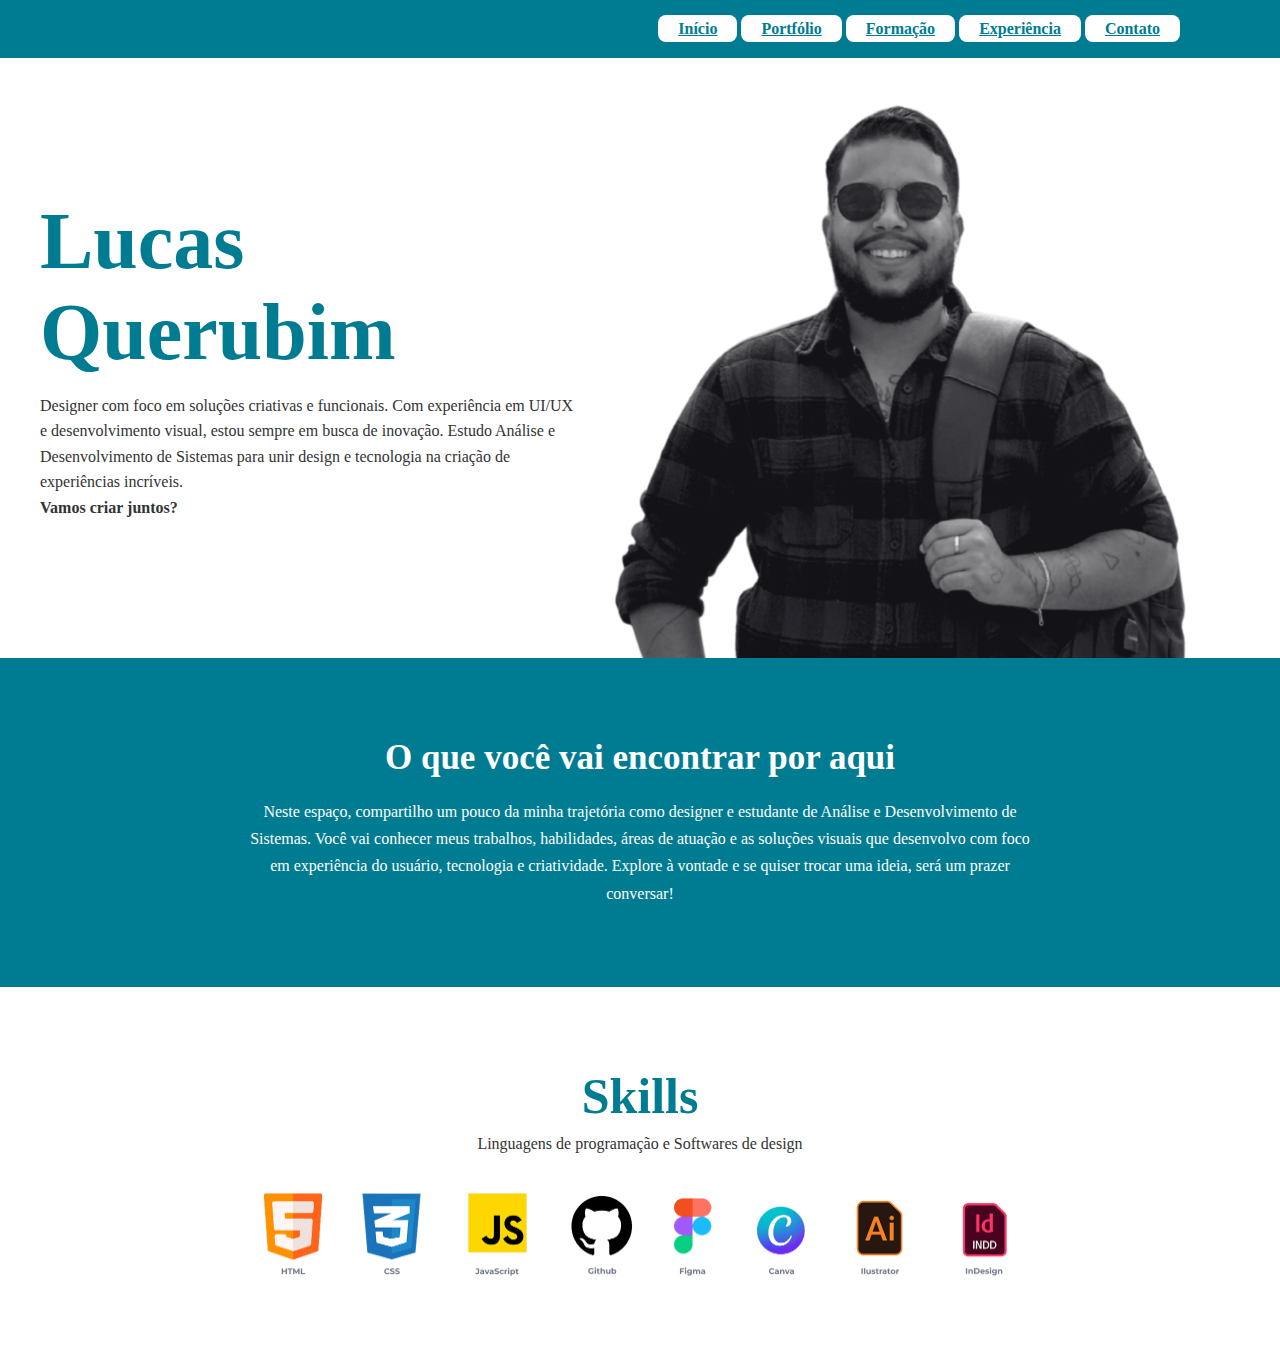
<file: Atividade Extra: Crie uma página pessoal/index.html>
<!DOCTYPE html>
<html lang="pt-br">
<head>
  <meta charset="UTF-8" />
  <title>Lucas Querubim Currículo</title>
  <link rel="stylesheet" href="style.css"/>
</head>
<body>

  <!-- Navbar -->
  <header class="navbar">
    <div class="container-navbar">
      <a href="index.html">Início</a>
      <a href="portfolio.html">Portfólio</a>
      <a href="formacao.html">Formação</a>
      <a href="experiencia.html">Experiência</a>
      <a href="contato.html" class=".navbar a ">Contato</a>
    </div>
  </header>

  <!--Inicio do site -->
  <section class="inicio">
    <div class="container-inicio">
      <div class="texto-inicio">
        <h1>Lucas <span>Querubim</span></h1>
        <p class="descricao">
          Designer com foco em soluções criativas e funcionais. Com experiência em UI/UX e desenvolvimento visual, 
          estou sempre em busca de inovação. Estudo Análise e Desenvolvimento de Sistemas para unir design e tecnologia na criação de experiências incríveis. <br>
          <strong>Vamos criar juntos?</strong>
        </p>
      </div>
      <div class="imagem-inicio">
        <img src="imagens/perfil.png" alt="Foto de perfil"/>
      </div>
    </div>
  </section>

  <!-- Sobre -->
  <section class="sobre">
    <h2>O que você vai encontrar por aqui</h2>
    <p>
      Neste espaço, compartilho um pouco da minha trajetória como designer e estudante de Análise e Desenvolvimento de Sistemas.
 Você vai conhecer meus trabalhos, habilidades, áreas de atuação e as soluções visuais que desenvolvo com foco em experiência do usuário, tecnologia e criatividade.
 Explore à vontade e se quiser trocar uma ideia, será um prazer conversar!<br>

    </p>
  </section>

  <!--Skills -->
  <section class="skills">
    <h2>Skills</h2>
    <p>Linguagens de programação e Softwares de design</p>
    <div class="skills-imagem">
      <img src="imagens/skills.png" alt="Skills"/>
    </div>
  </section>

</body>
</html>
</file>
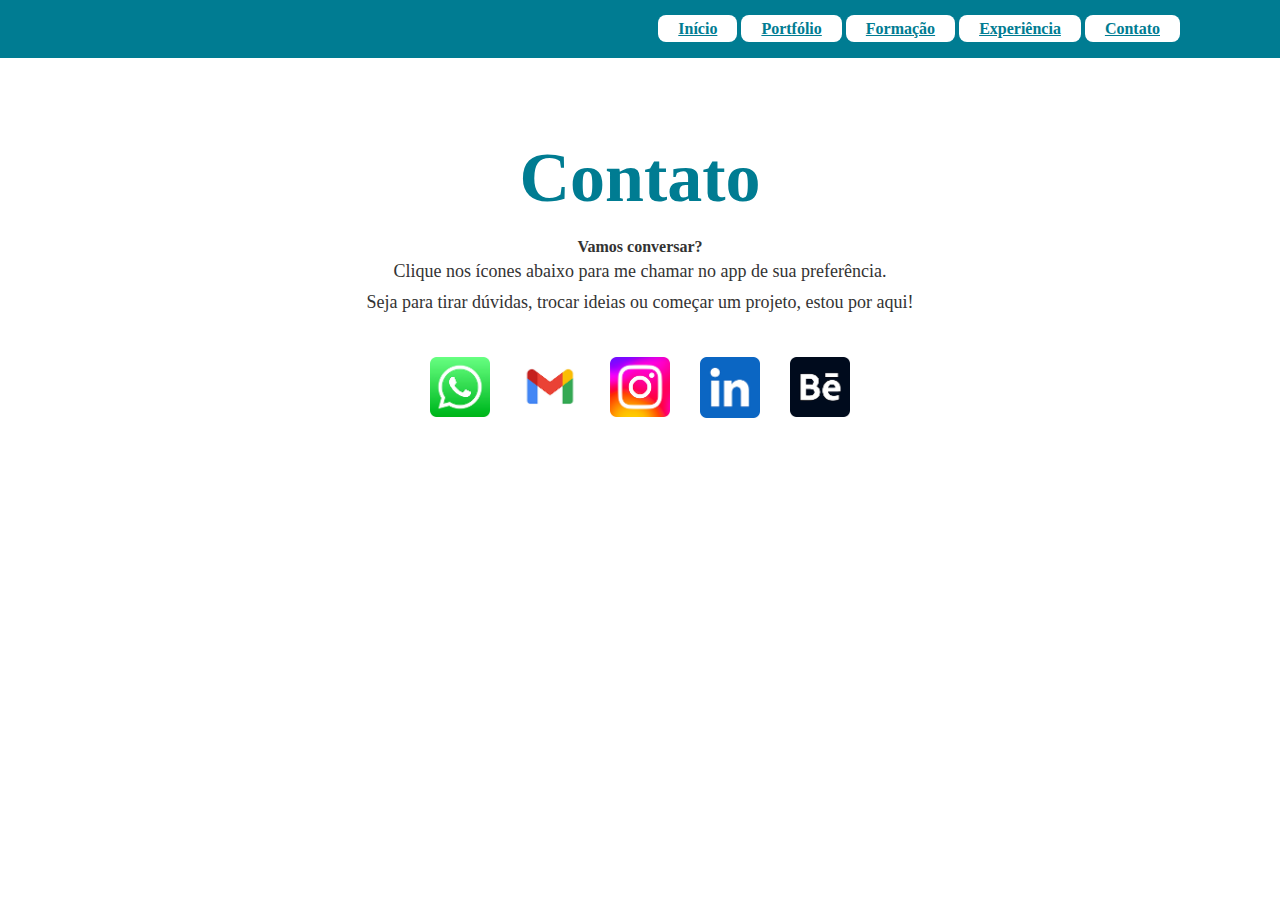
<file: Atividade Extra: Crie uma página pessoal/contato.html>
<!DOCTYPE html>
<html lang="pt-br">
<head>
  <meta charset="UTF-8" />
  <meta name="viewport" content="width=device-width, initial-scale=1.0"/>
  <title>Contato - Lucas Querubim</title>
  <link rel="stylesheet" href="style.css"/>
</head>
<body>

  <header class="navbar">
    <div class="container-navbar">
      <a href="index.html">Início</a>
      <a href="portfolio.html">Portfólio</a>
      <a href="formacao.html">Formação</a>
      <a href="experiencia.html">Experiência</a>
      <a href="contato.html" class="botao-contato">Contato</a>
    </div>
  </header>

  <section class="pagina">
    <h1>Contato</h1>
    <strong>Vamos conversar?</strong>

    <p>Clique nos ícones abaixo para me chamar no app de sua preferência.</p>
    <p>Seja para tirar dúvidas, trocar ideias ou começar um projeto, estou por aqui!</p>

    <div class="grid-contato">
      <a href="https://www.google.com" target="_blank"><img src="imagens/whatsapp.png" alt="WhatsApp"></a>
      <a href="https://www.google.com" target="_blank"><img src="imagens/gmail.png" alt="Gmail"></a>
      <a href="https://www.google.com" target="_blank"><img src="imagens/instagram.png" alt="Instagram"></a>
      <a href="https://www.google.com" target="_blank"><img src="imagens/linkedin.png" alt="LinkedIn"></a>
      <a href="https://www.google.com" target="_blank"><img src="imagens/behance.png" alt="Behance"></a>
    </div>
  </section>

</body>
</html>
</file>
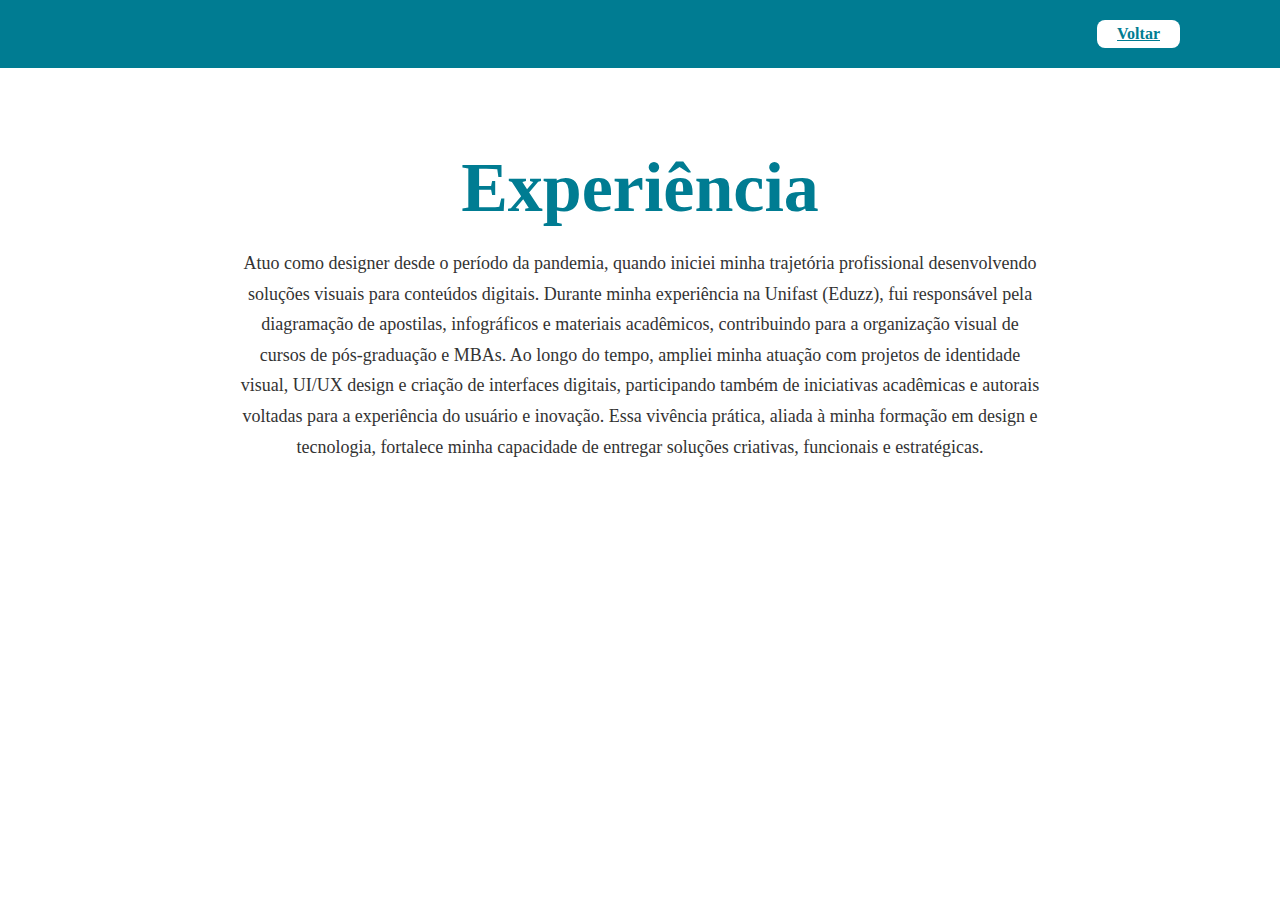
<file: Atividade Extra: Crie uma página pessoal/experiencia.html>
<!DOCTYPE html>
<html lang="pt-br">
<head>
  <meta charset="UTF-8" />
  <meta name="viewport" content="width=device-width, initial-scale=1.0"/>
  <title>Experiência - Lucas Querubim</title>
  <link rel="stylesheet" href="style.css"/>
</head>
<body>

  <header class="navbar">
      <a href="index.html" class="botao-contato">Voltar</a>
    </div>
  </header>

  <section class="pagina">
    <h1>Experiência</h1>
    <p>
     Atuo como designer desde o período da pandemia, quando iniciei minha trajetória profissional 
     desenvolvendo soluções visuais para conteúdos digitais. Durante minha experiência na Unifast (Eduzz), 
     fui responsável pela diagramação de apostilas, infográficos e materiais acadêmicos, contribuindo para 
     a organização visual de cursos de pós-graduação e MBAs. Ao longo do tempo, ampliei minha atuação com projetos 
     de identidade visual, UI/UX design e criação de interfaces digitais, participando também de iniciativas 
     acadêmicas e autorais voltadas para a experiência do usuário e inovação. Essa vivência prática, 
     aliada à minha formação em design e tecnologia, fortalece minha capacidade de entregar soluções criativas, funcionais e estratégicas.<br>
     
    </p>
  </section>

</body>
</html>
</file>
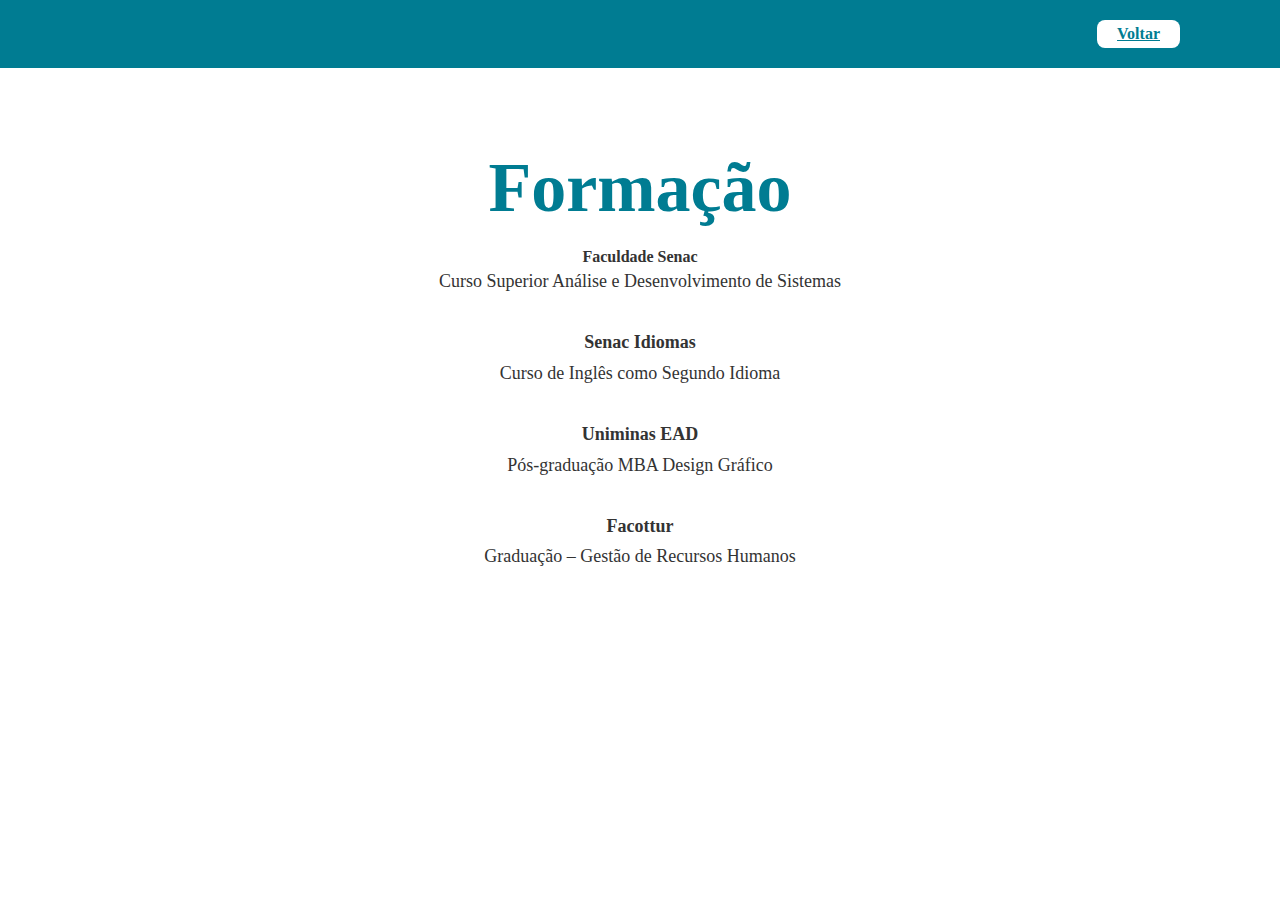
<file: Atividade Extra: Crie uma página pessoal/formacao.html>
<!DOCTYPE html>
<html lang="pt-br">
<head>
  <meta charset="UTF-8" />
  <meta name="viewport" content="width=device-width, initial-scale=1.0"/>
  <title>Formação - Lucas Querubim</title>
  <link rel="stylesheet" href="style.css"/>
</head>
<body>

  <header class="navbar">
      <a href="index.html" class=".navbar a">Voltar</a>
    </div>
  </header>

  <section class="pagina">
       <h1>Formação</h1>
<strong>Faculdade Senac</strong>
    <p>
      Curso Superior Análise e Desenvolvimento de Sistemas <br><br>

<strong>Senac Idiomas</strong>
    <p>
      Curso de Inglês como Segundo Idioma <br><br>

<strong>Uniminas EAD</strong>
    <p>
      Pós-graduação MBA Design Gráfico <br><br>


<strong>Facottur</strong>
    <p>
      Graduação – Gestão de Recursos Humanos <br><br>
    </p>
  </section>

</body>
</html>
</file>
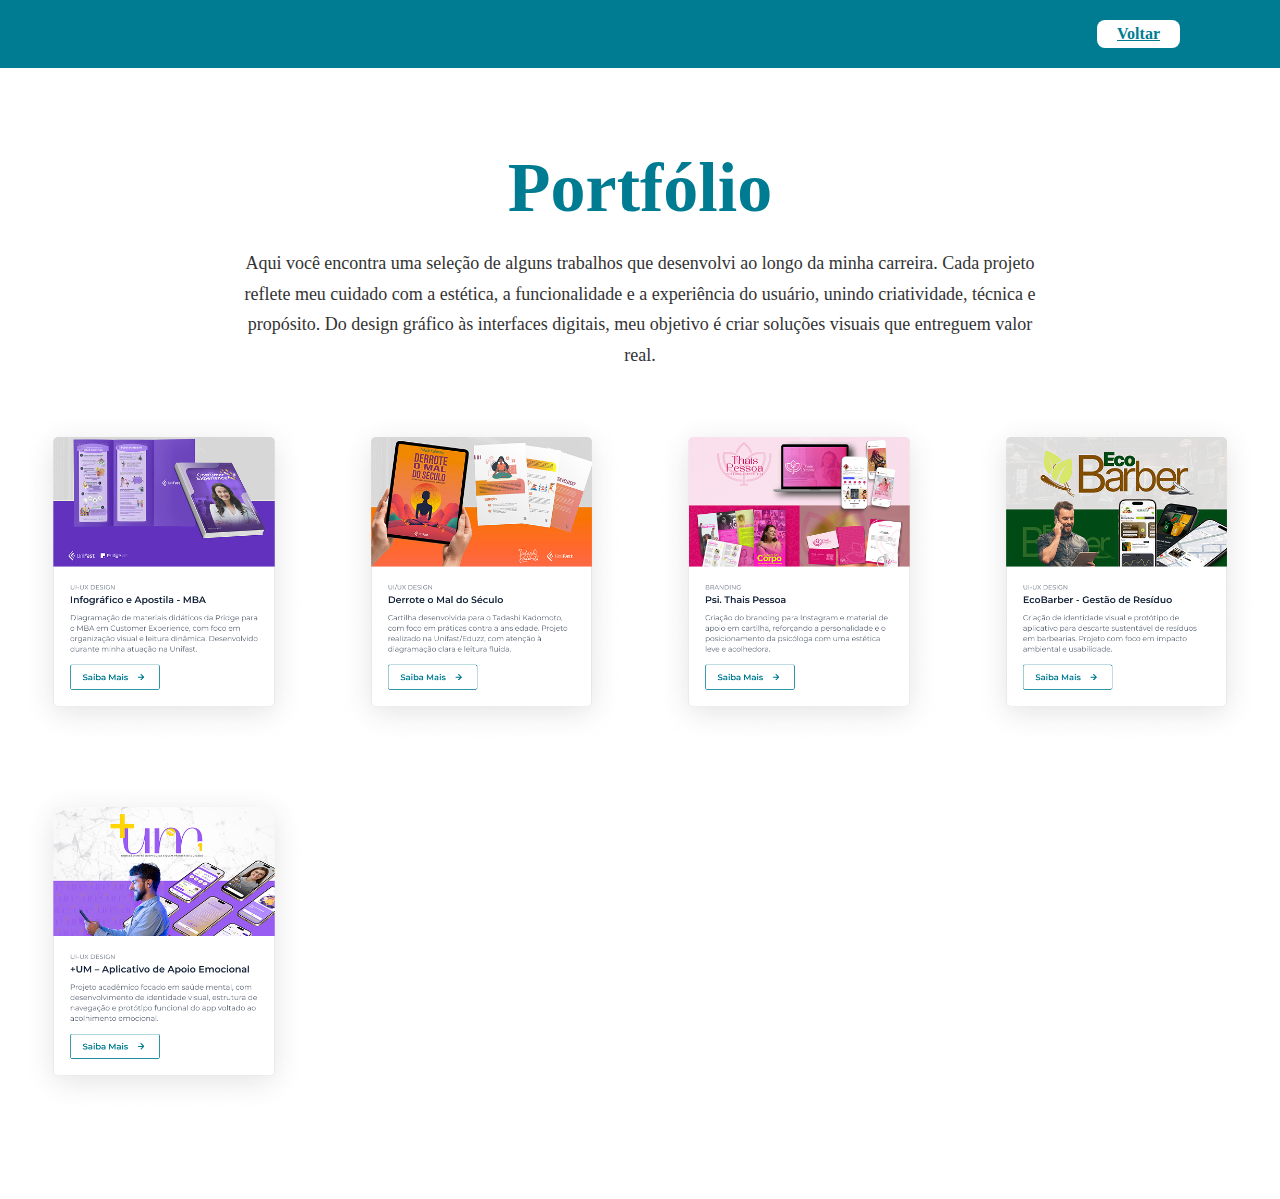
<file: Atividade Extra: Crie uma página pessoal/portfolio.html>
<!DOCTYPE html>
<html lang="pt-br">
<head>
  <meta charset="UTF-8" />
  <meta name="viewport" content="width=device-width, initial-scale=1.0"/>
  <title>Portfólio - Lucas Querubim</title>
  <link rel="stylesheet" href="style.css"/>
</head>
<body>

  <header class="navbar">
      <a href="index.html" class=".navbar a">Voltar</a>
    </div>
  </header>

  <section class="pagina">
    <h1>Portfólio</h1>
    <p>Aqui você encontra uma seleção de alguns trabalhos que desenvolvi ao longo da minha carreira. 
      Cada projeto reflete meu cuidado com a estética, a funcionalidade e a experiência do usuário, unindo criatividade, 
      técnica e propósito. Do design gráfico às interfaces digitais, meu objetivo é criar soluções visuais que entreguem valor real.</p>

    <div class="grid-portfolio">
      <a href="https://www.google.com" target="_blank"><img src="imagens/card1.png" alt="Projeto 1"></a>
      <a href="https://www.google.com" target="_blank"><img src="imagens/card2.png" alt="Projeto 2"></a>
      <a href="https://www.google.com" target="_blank"><img src="imagens/card3.png" alt="Projeto 3"></a>
      <a href="https://www.google.com" target="_blank"><img src="imagens/card4.png" alt="Projeto 4"></a>
      <a href="https://www.google.com" target="_blank"><img src="imagens/card5.png" alt="Projeto 5"></a>
    </div>
  </section>

</body>
</html>
</file>
<file: Atividade Extra: Crie uma página pessoal/style.css>
* {
    margin: 0;
    padding: 0;
    box-sizing: border-box;
}

body {
    font-family: 'Montserrat';
    background-color: #ffffff;
    color: #333;
}

.navbar {
    background-color: #007C92;
    display: flex;
    justify-content: flex-end;
    align-items: center;
    padding: 20px 100px;
    gap: 30px;
}

.navbar a {
background-color: white;
    color: #007C92 !important;
    padding: 5px 20px;
    border-radius: 8px;
    font-weight: 600;
}

.inicio {
    background-color: white;
    border-radius: 0 0 50px 50px;
    display: flex;
    align-items: center;
    justify-content: center;
    height: 600px;
}

.container-inicio {
    width: 1200px;
    display: flex;
    justify-content: space-between;
    align-items: center;
}


.texto-inicio h1 {
    color: #007C92;
    font-size: 80px;
    font-weight: 700;
}


.descricao {
    margin-top: 15px;
    font-size: 16px;
    line-height: 1.6;
}

.imagem-inicio img {
    width: 666px;
    height: 604px;
    object-fit: cover;
}

.sobre {
    background-color: #007C92;
    color: white;
    text-align: center;
    padding: 80px 20px;
}

.sobre h2 {
    font-size: 35px;
    margin-bottom: 20px;
}

.sobre p {
    max-width: 800px;
    margin: 0 auto;
    line-height: 1.7;
}

.skills {
    text-align: center;
    padding: 80px 20px;
}

.skills h2 {
    font-size: 50px;
    color: #007C92;
    margin-bottom: 10px;
}

.skills p {
    margin-bottom: 40px;
    color: #333;
}

.skills-imagem img {
width: 752px;
height: 90px;
flex-shrink: 0;
}

.pagina {
    text-align: center;
    padding: 80px 20px;
}

.pagina h1 {
    font-size: 70px;
    color: #007C92;
    margin-bottom: 20px;
}

.pagina p {
    max-width: 800px;
    margin: 0 auto;
    line-height: 1.7;
    font-size: 18px;
}

.grid-portfolio {
    display: grid;
    grid-template-columns: repeat(auto-fit, minmax(250px, 1fr));
    gap: 30px;
    margin-top: 40px;
}

.grid-portfolio img {
    width: 100%;
    border-radius: 10px;
    cursor: pointer;
    transition: transform 0.3s;
}

.grid-portfolio img:hover {
    transform: scale(1.05);
}

.grid-contato {
    display: flex;
    justify-content: center;
    gap: 30px;
    margin-top: 40px;
    flex-wrap: wrap;
}

.grid-contato img {
    width: 60px;
    transition: transform 0.3s;
    cursor: pointer;
}

.grid-contato img:hover {
    transform: scale(1.2);
}
</file>
